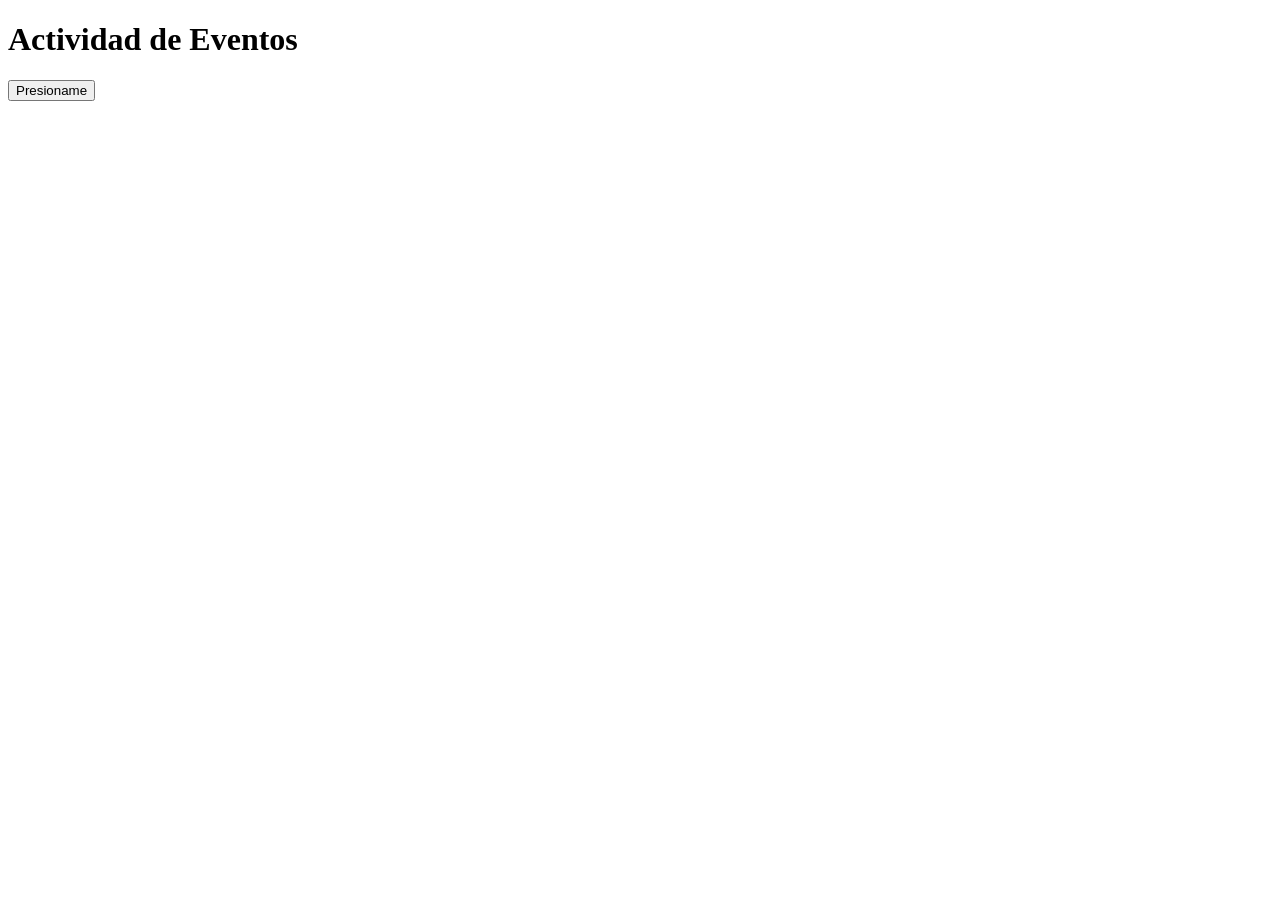
<file: actividadEventos/index.html>
<!DOCTYPE html>
<html lang="en">
<head>
    <meta charset="UTF-8">
    <meta name="viewport" content="width=device-width, initial-scale=1.0">
    <title>Document</title>
</head>
<body>
    <h1>Actividad de Eventos</h1>
    <button id="btn">Presioname</button>
</body>
    <script src="app.js"></script>

</html>
</file>
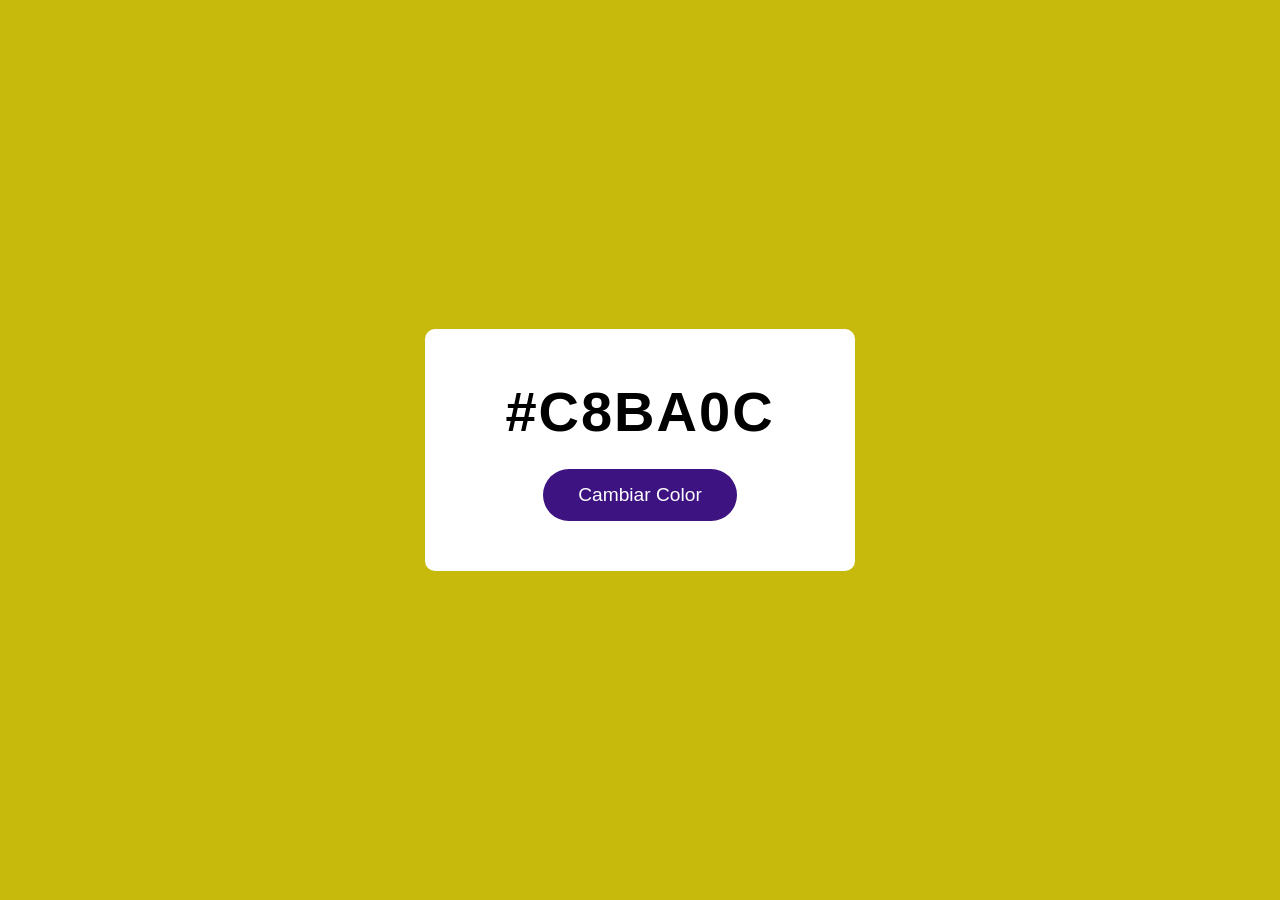
<file: Colores/index.html>
<!DOCTYPE html>
<html lang="es">
<head>
    <meta charset="UTF-8">
    <meta name="viewport" content="width=device-width, initial-scale=1.0">
    <title>Color Aleatorio</title>
    <link rel="stylesheet" href="style.css">
</head>
<body>
    <div class="contenedor">
        <h1 id="color-texto">#C8BA0C</h1>
        <button id="btn-cambiar">Cambiar Color</button>
    </div>

    <script src="color.js"></script>
</body>
</html>
</file>
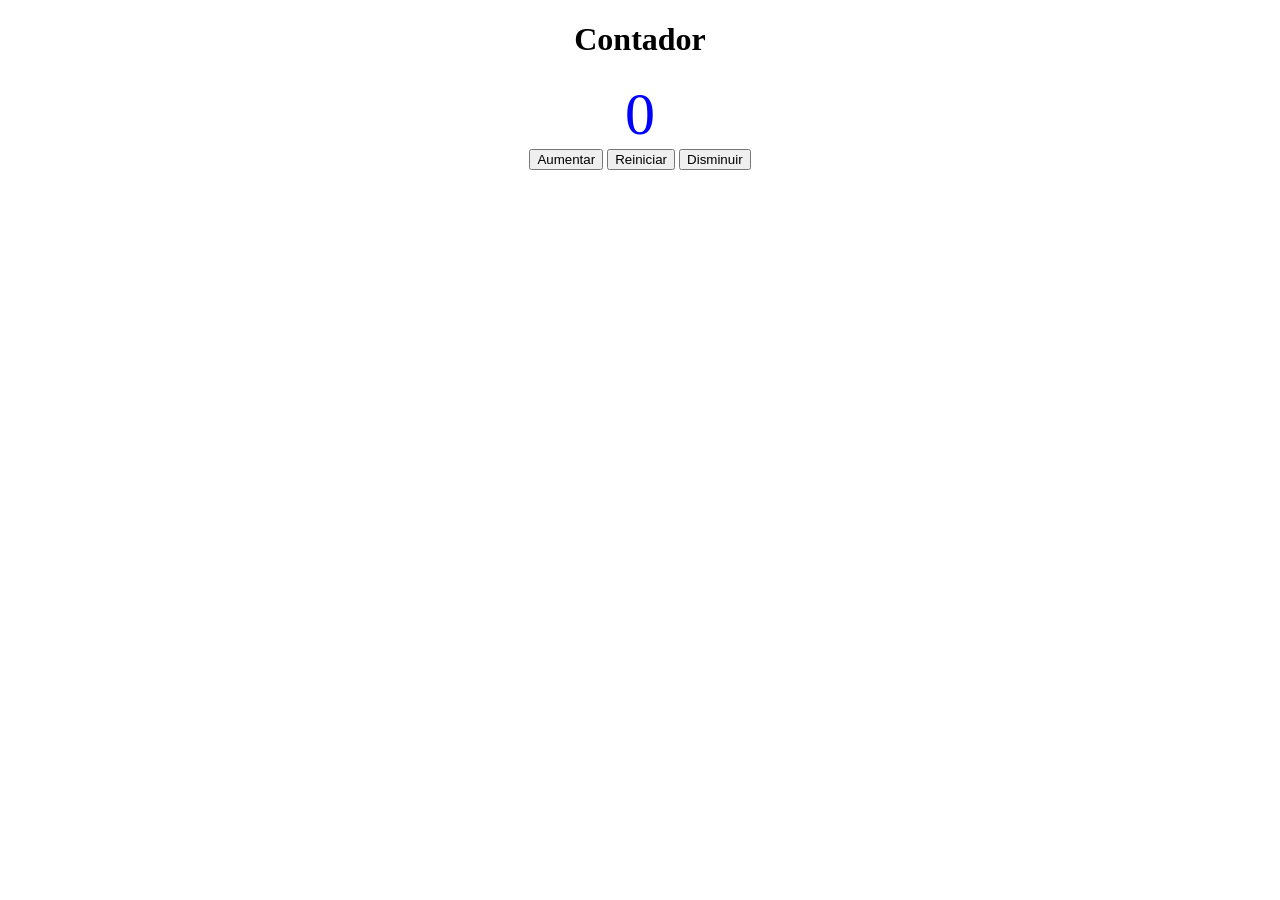
<file: contadorr/index.html>
<!DOCTYPE html>
<html lang="es">
<head>
    <meta charset="UTF-8">
    <meta name="viewport" content="width=device-width, initial-scale=1.0">
    <title>Document</title>
    <link rel="stylesheet" href="style.css">
</head>
<body>
    <div class="contenedor">
        <h1>Contador</h1>
        <span id="numero">0</span>
        <br>
        <button onclick="aumentar()">Aumentar</button>
        <button onclick="reiniciar()">Reiniciar</button>
        <button onclick="disminuir()">Disminuir</button>
    </div>
    <script src="contador.js"></script>
</body>
</html>
</file>
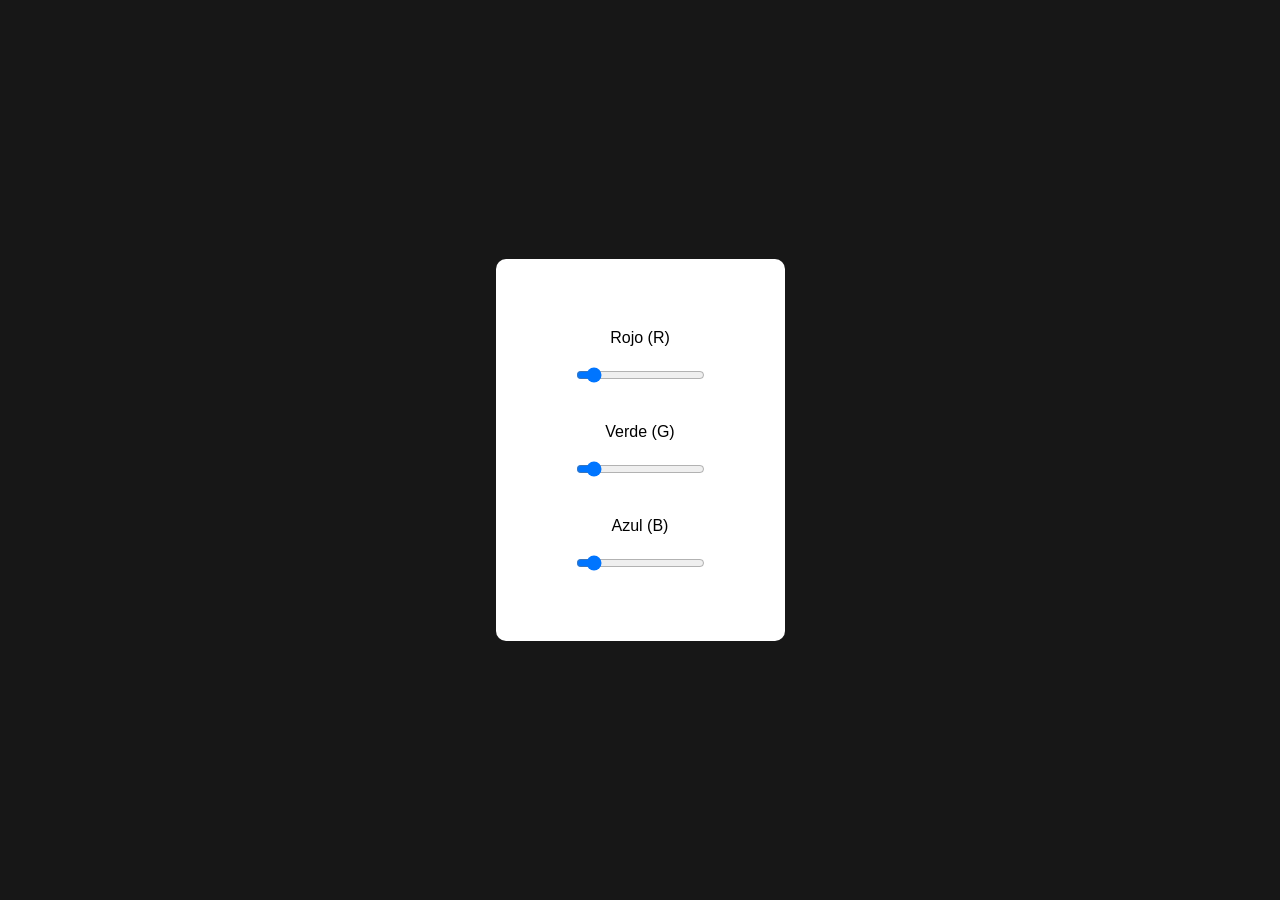
<file: elegirColor/index.html>
<!DOCTYPE html>
<html lang="es">
<head>
    <meta charset="UTF-8">
    <meta name="viewport" content="width=device-width, initial-scale=1.0">
    <title>Color Aleatorio</title>
    <link rel="stylesheet" href="style.css">
</head>
<body>
    <div class="contenedor-principal">
        <div class="contenedor-interno">
            <label for="rojo">Rojo (R)</label>
            <input type="range" id="rojo" min="0" max="255" value="23" step="1">
            <p id="texto-rojo"></p>
        </div>

        <div class="contenedor-interno">
            <label for="verde">Verde (G)</label>
            <input type="range" id="verde" min="0" max="255" value="23" step="1">
            <p id="texto-verde"></p>
        </div>

        <div class="contenedor-interno">
            <label for="azul">Azul (B)</label>
            <input type="range" id="azul" min="0" max="255" value="23" step="1">
            <p id="texto-azul"></p>   
        </div>
    </div>

    <script src="elegirColor.js"></script>
</body>
</html>
</file>
<file: Colores/style.css>
* {
    margin: 0;
    padding: 0;
    box-sizing: border-box;
}

body {
    background-color: #C8BA0C;
    font-family: sans-serif;
    height: 100vh;
    
    display: flex;
    justify-content: center;
    align-items: center;
    
}

.contenedor {
    background-color: rgb(255, 255, 255);
    padding: 50px 80px;
    border-radius: 10px;
    text-align: center;
}

h1 {
    font-size: 3.5rem;
    color: #000000;
    margin-bottom: 25px;
    letter-spacing: 2px;
}

button {
    background-color: #3d1281;
    color: white;
    border: none;
    padding: 15px 35px;
    font-size: 1.2rem;
    border-radius: 30px;
    cursor: pointer;
    transition: background-color 0.2s;
}
</file>
<file: contadorr/style.css>
.contenedor {
    width: 800px;
    margin: 0 auto;
    text-align: center;
}

#numero {
    color: blue;
    font-size: 60px;
}
</file>
<file: elegirColor/style.css>
* {
    margin: 0;
    padding: 0;
    box-sizing: border-box;
}
body {
    font-family: Arial, sans-serif;
    background-color: rgb(23, 23, 23);
    display: flex;
    justify-content: center;
    align-items: center;
    height: 100vh;
}

.contenedor-principal {
    background-color: rgb(255, 255, 255);
    padding: 50px 80px;
    border-radius: 10px;
    text-align: center;
}

.contenedor-interno {
    display: flex;
    flex-direction: column;
    gap: 20px;
    margin-top: 20px;
}
</file>
